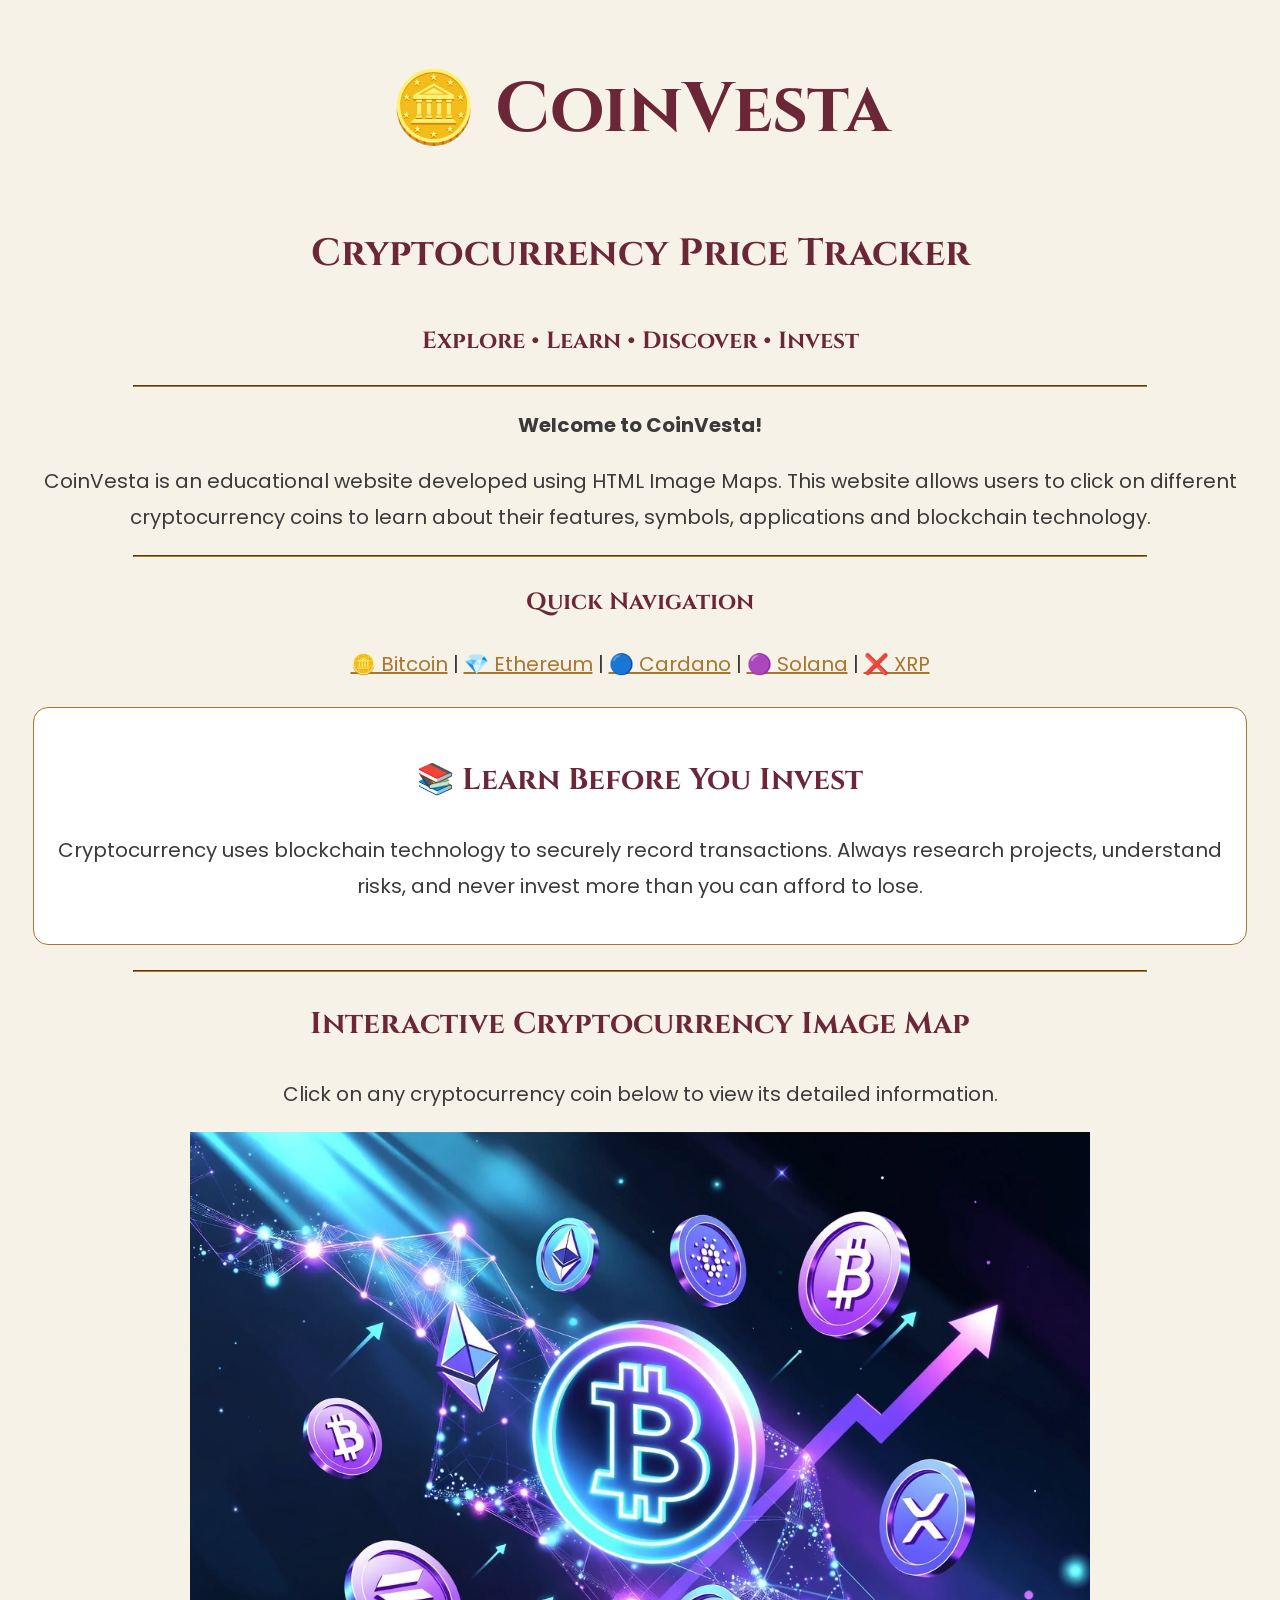
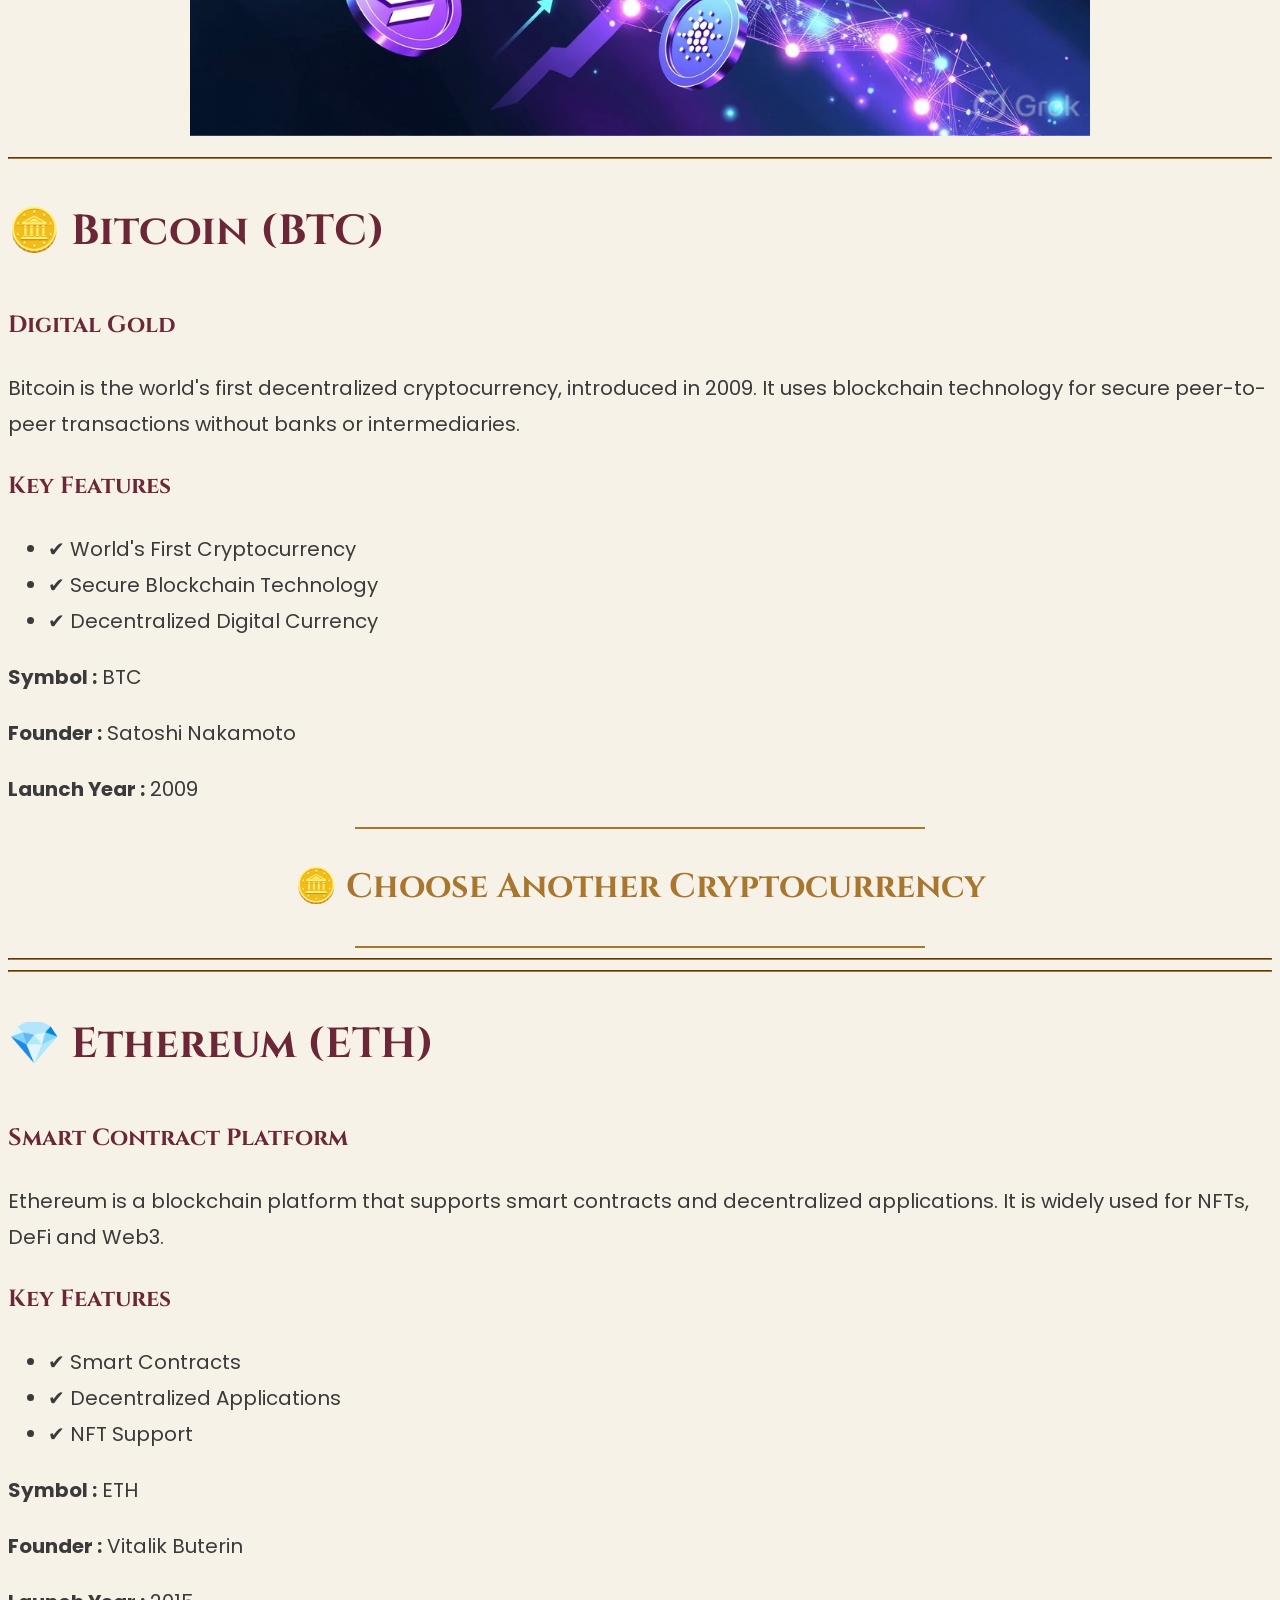
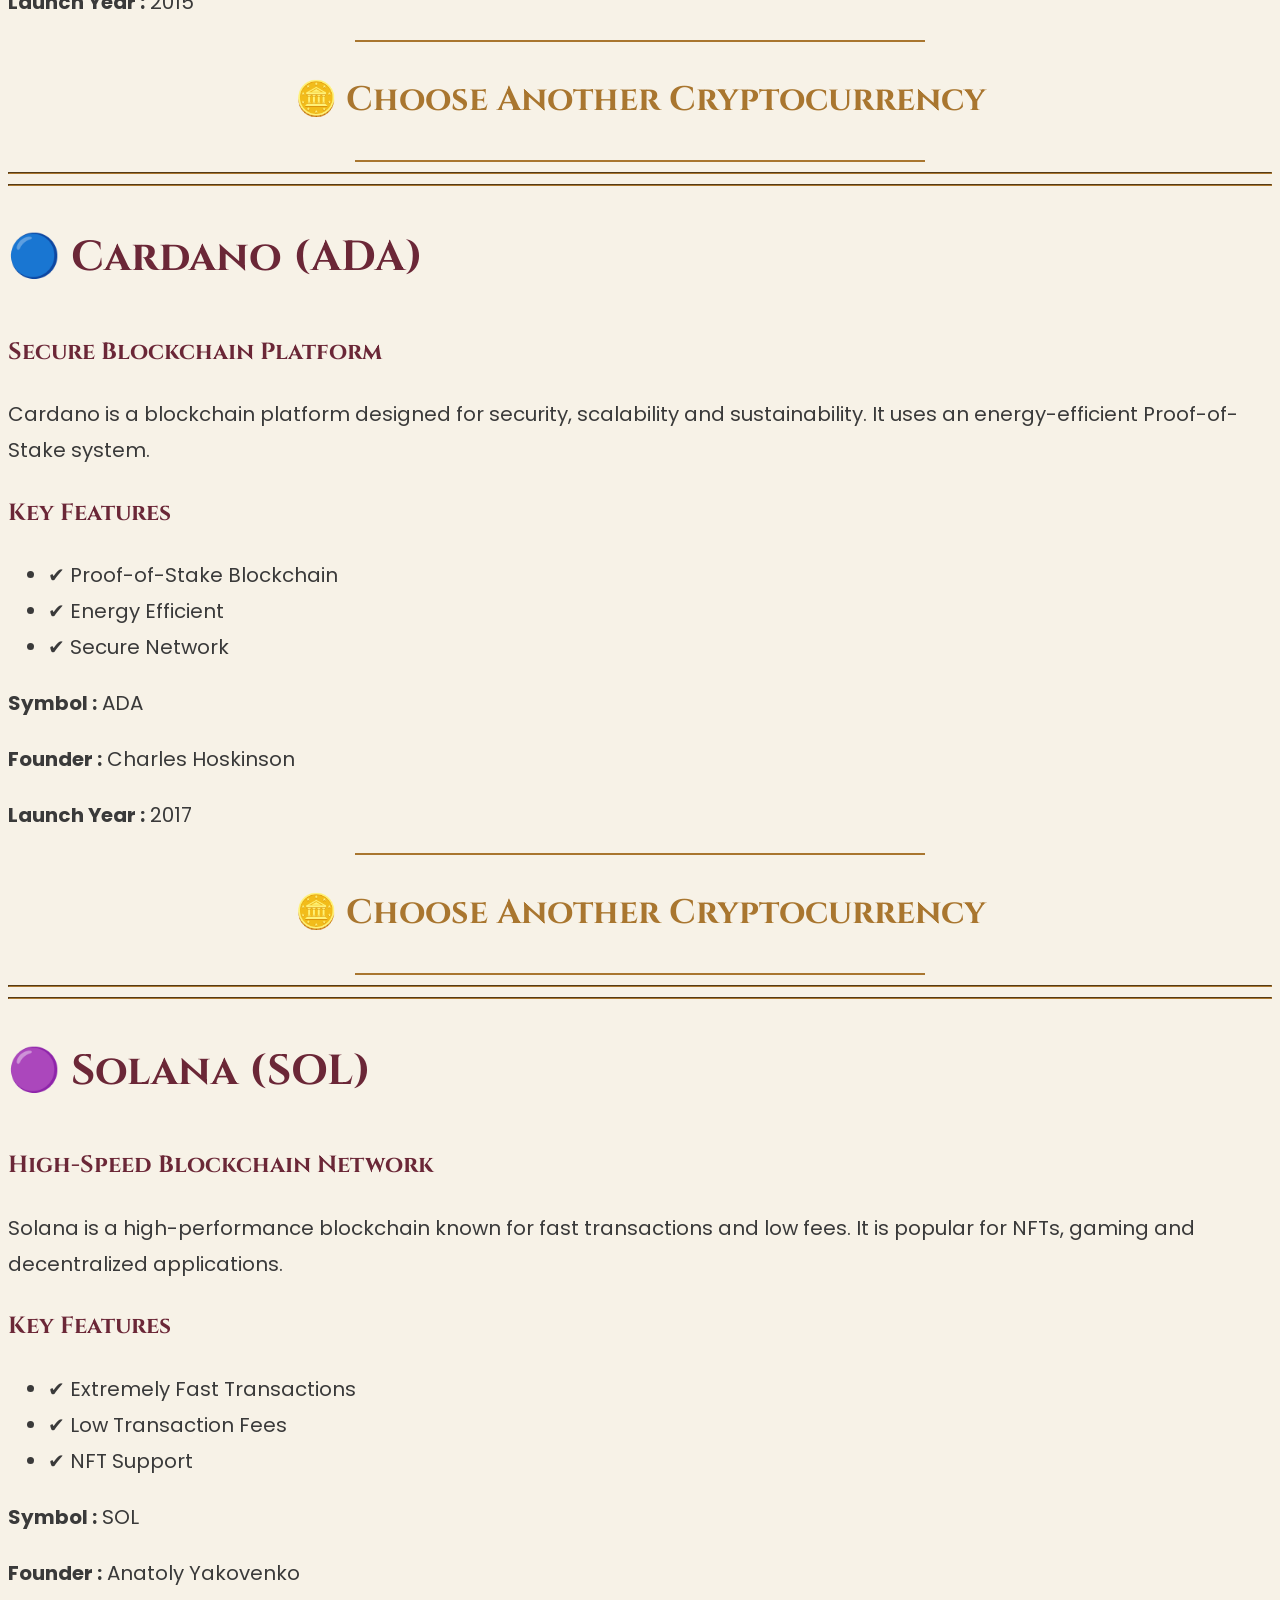
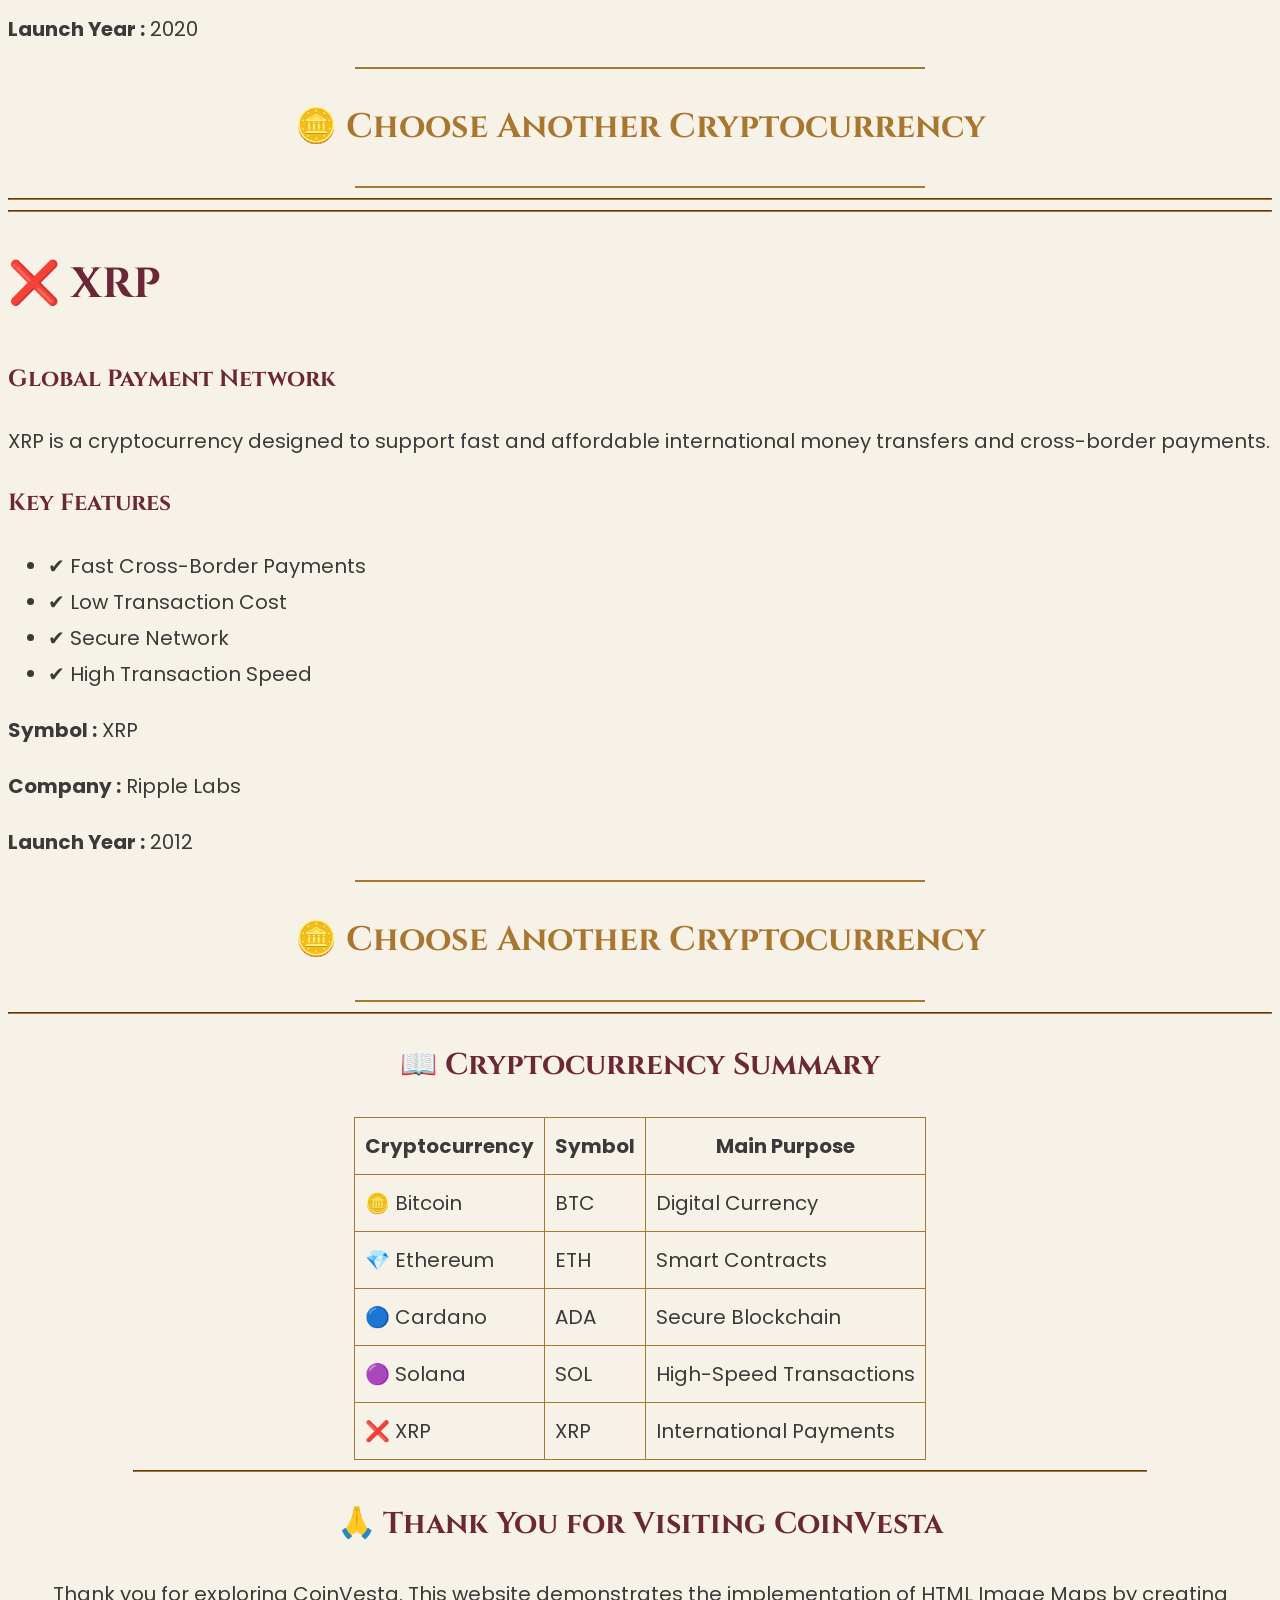
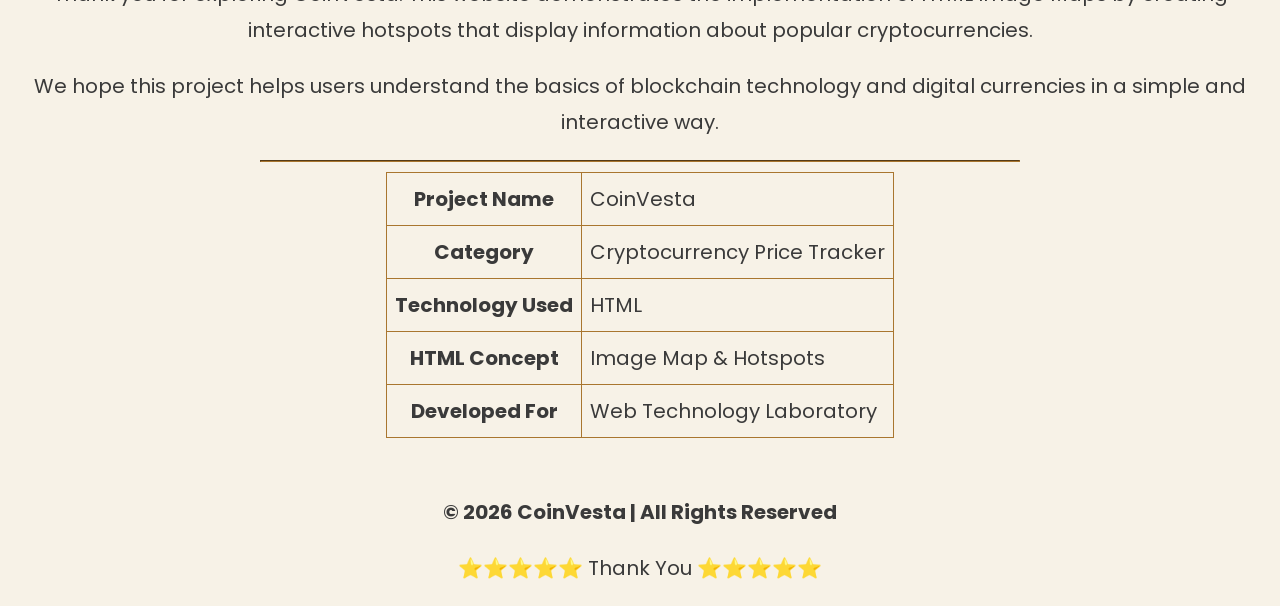
<file: index.html>
<!DOCTYPE html>
<html>

<head>
<link href="https://fonts.googleapis.com/css2?family=Cinzel:wght@600;700&family=Poppins:wght@300;400;600&display=swap" rel="stylesheet">
<style>body{background:#f7f2e7;color:#3a3a3a;font-family:Poppins,sans-serif;font-size:20px;line-height:1.8}h1,h2,h3{font-family:Cinzel,serif;color:#6b2737}a{color:#a9762f}table,th,td{border:1px solid #a9762f;border-collapse:collapse}hr{border-color:#a9762f}.card{background:#ffffff;padding:20px;border:1px solid #a9762f;border-radius:15px;margin:25px}</style>
    <title>CoinVesta - Cryptocurrency Price Tracker</title>
</head>

<body>

<a id="top"></a>

<center>

<h1 style="font-size:70px;">🪙 CoinVesta</h1>

<h2 style="font-size:38px;">Cryptocurrency Price Tracker</h2>

<h3>Explore • Learn • Discover • Invest</h3>

<hr width="80%">

<p>
<b>Welcome to CoinVesta!</b>
</p>

<p>
CoinVesta is an educational website developed using HTML Image Maps.
This website allows users to click on different cryptocurrency coins
to learn about their features, symbols, applications and blockchain technology.
</p>

<hr width="80%">

<h3>Quick Navigation</h3>

<a href="#bitcoin">🪙 Bitcoin</a> |
<a href="#ethereum">💎 Ethereum</a> |
<a href="#cardano">🔵 Cardano</a> |
<a href="#solana">🟣 Solana</a> |
<a href="#xrp">❌ XRP</a>

<div class="card"><h2>📚 Learn Before You Invest</h2><p>Cryptocurrency uses blockchain technology to securely record transactions. Always research projects, understand risks, and never invest more than you can afford to lose.</p></div><hr width="80%">

<h2>Interactive Cryptocurrency Image Map</h2>

<p>

Click on any cryptocurrency coin below to view its detailed information.

</p>

<img src="crypto-bg.jpg"
     width="900"
     usemap="#coinmap"
     alt="Cryptocurrency Image"
     id="coins">

<map name="coinmap">

<area shape="circle"
coords="450,360,105"
href="#bitcoin"
alt="Bitcoin"
title="Bitcoin">

<area shape="poly"
coords="275,250,310,170,345,250,310,330"
href="#ethereum"
alt="Ethereum"
title="Ethereum">

<area shape="circle"
coords="525,150,42"
href="#cardano"
alt="Cardano"
title="Cardano">

<area shape="circle"
coords="176,455,48"
href="#solana"
alt="Solana"
title="Solana">

<area shape="circle"
coords="772,365,42"
href="#xrp"
alt="XRP"
title="XRP">

</map>

</center>

<hr>

<h2 id="bitcoin" style="font-size:42px;">🪙 Bitcoin (BTC)</h2>

<h3>Digital Gold</h3>
<p>
Bitcoin is the world's first decentralized cryptocurrency, introduced in
2009. It uses blockchain technology for secure peer-to-peer transactions
without banks or intermediaries.
</p>
<h3>Key Features</h3>
<ul>
<li>✔ World's First Cryptocurrency</li>
<li>✔ Secure Blockchain Technology</li>
<li>✔ Decentralized Digital Currency</li>
</ul>
<p>
<b>Symbol :</b> BTC
</p>
<p>
<b>Founder :</b> Satoshi Nakamoto
</p>
<p>
<b>Launch Year :</b> 2009
</p>
<center>
<hr color="#A9762F" width="45%">
<h2 style="font-family:Cinzel;font-size:34px;color:#6B2737;">
<a href="#coins" style="color:#A9762F;text-decoration:none;">
🪙 Choose Another Cryptocurrency
</a>
</h2>
<hr color="#A9762F" width="45%">
</center>
<hr>

<hr>
<h2 id="ethereum" style="font-size:42px;">💎 Ethereum (ETH)</h2>

<h3>Smart Contract Platform</h3>

<p>
Ethereum is a blockchain platform that supports smart contracts and
decentralized applications. It is widely used for NFTs, DeFi and Web3.
</p>

<h3>Key Features</h3>
<ul>
<li>✔ Smart Contracts</li>
<li>✔ Decentralized Applications</li>
<li>✔ NFT Support</li>
</ul>

<p>
<b>Symbol :</b> ETH
</p>

<p>
<b>Founder :</b> Vitalik Buterin
</p>

<p>
<b>Launch Year :</b> 2015
</p>

<center>
<hr color="#A9762F" width="45%">

<h2 style="font-family:Cinzel;font-size:34px;color:#6B2737;">
<a href="#coins" style="color:#A9762F;text-decoration:none;">
🪙 Choose Another Cryptocurrency
</a>
</h2>

<hr color="#A9762F" width="45%">
</center>
<hr>

<hr>

<h2 id="cardano" style="font-size:42px;">🔵 Cardano (ADA)</h2>

<h3>Secure Blockchain Platform</h3>

<p>
Cardano is a blockchain platform designed for security, scalability and
sustainability. It uses an energy-efficient Proof-of-Stake system.
</p>

<h3>Key Features</h3>

<ul>
<li>✔ Proof-of-Stake Blockchain</li>
<li>✔ Energy Efficient</li>
<li>✔ Secure Network</li>
</ul>

</ul>

<p>
<b>Symbol :</b> ADA
</p>

<p>
<b>Founder :</b> Charles Hoskinson
</p>

<p>
<b>Launch Year :</b> 2017
</p>

<center>
<hr color="#A9762F" width="45%">

<h2 style="font-family:Cinzel;font-size:34px;color:#6B2737;">
<a href="#coins" style="color:#A9762F;text-decoration:none;">
🪙 Choose Another Cryptocurrency
</a>
</h2>

<hr color="#A9762F" width="45%">
</center>

<hr>

<hr>

<h2 id="solana" style="font-size:42px;">🟣 Solana (SOL)</h2>

<h3>High-Speed Blockchain Network</h3>

<p>
Solana is a high-performance blockchain known for fast transactions and
low fees. It is popular for NFTs, gaming and decentralized applications.
</p>

<h3>Key Features</h3>

<ul>
<li>✔ Extremely Fast Transactions</li>
<li>✔ Low Transaction Fees</li>
<li>✔ NFT Support</li>
</ul>

<p>
<b>Symbol :</b> SOL
</p>

<p>
<b>Founder :</b> Anatoly Yakovenko
</p>

<p>
<b>Launch Year :</b> 2020
</p>
<center>
<hr color="#A9762F" width="45%">

<h2 style="font-family:Cinzel;font-size:34px;color:#6B2737;">
<a href="#coins" style="color:#A9762F;text-decoration:none;">
🪙 Choose Another Cryptocurrency
</a>
</h2>
<hr color="#A9762F" width="45%">
</center>
<hr>

<hr>

<h2 id="xrp" style="font-size:42px;">❌ XRP</h2>

<h3>Global Payment Network</h3>

<p>
XRP is a cryptocurrency designed to support fast and affordable
international money transfers and cross-border payments.
</p>

<h3>Key Features</h3>

<ul>
<li>✔ Fast Cross-Border Payments</li>
<li>✔ Low Transaction Cost</li>
<li>✔ Secure Network</li>
<li>✔ High Transaction Speed</li>
</ul>

<p>
<b>Symbol :</b> XRP
</p>

<p>
<b>Company :</b> Ripple Labs
</p>

<p>
<b>Launch Year :</b> 2012
</p>
<center>
<hr color="#A9762F" width="45%">
<h2 style="font-family:Cinzel;font-size:34px;color:#6B2737;">
<a href="#coins" style="color:#A9762F;text-decoration:none;">
🪙 Choose Another Cryptocurrency
</a>
</h2>
<hr color="#A9762F" width="45%">
</center>
<hr>

<center>

<h2>📖 Cryptocurrency Summary</h2>

<table border="1" cellpadding="10" cellspacing="0">

<tr>
<th>Cryptocurrency</th>
<th>Symbol</th>
<th>Main Purpose</th>
</tr>

<tr>
<td>🪙 Bitcoin</td>
<td>BTC</td>
<td>Digital Currency</td>
</tr>

<tr>
<td>💎 Ethereum</td>
<td>ETH</td>
<td>Smart Contracts</td>
</tr>

<tr>
<td>🔵 Cardano</td>
<td>ADA</td>
<td>Secure Blockchain</td>
</tr>

<tr>
<td>🟣 Solana</td>
<td>SOL</td>
<td>High-Speed Transactions</td>
</tr>

<tr>
<td>❌ XRP</td>
<td>XRP</td>
<td>International Payments</td>
</tr>

</table>

<hr width="80%">

<h2>🙏 Thank You for Visiting CoinVesta</h2>

<p>
Thank you for exploring CoinVesta. This website demonstrates the
implementation of HTML Image Maps by creating interactive hotspots
that display information about popular cryptocurrencies.
</p>

<p>
We hope this project helps users understand the basics of blockchain
technology and digital currencies in a simple and interactive way.
</p>

<hr width="60%">

<table border="1" cellpadding="8">

<tr>
<th>Project Name</th>
<td>CoinVesta</td>
</tr>

<tr>
<th>Category</th>
<td>Cryptocurrency Price Tracker</td>
</tr>

<tr>
<th>Technology Used</th>
<td>HTML</td>
</tr>

<tr>
<th>HTML Concept</th>
<td>Image Map & Hotspots</td>
</tr>

<tr>
<th>Developed For</th>
<td>Web Technology Laboratory</td>
</tr>

</table>

<br>

<p>
<b>© 2026 CoinVesta | All Rights Reserved</b>
</p>

<p>
⭐⭐⭐⭐⭐ Thank You ⭐⭐⭐⭐⭐
</p>

</center>

</body>

</html>
</file>
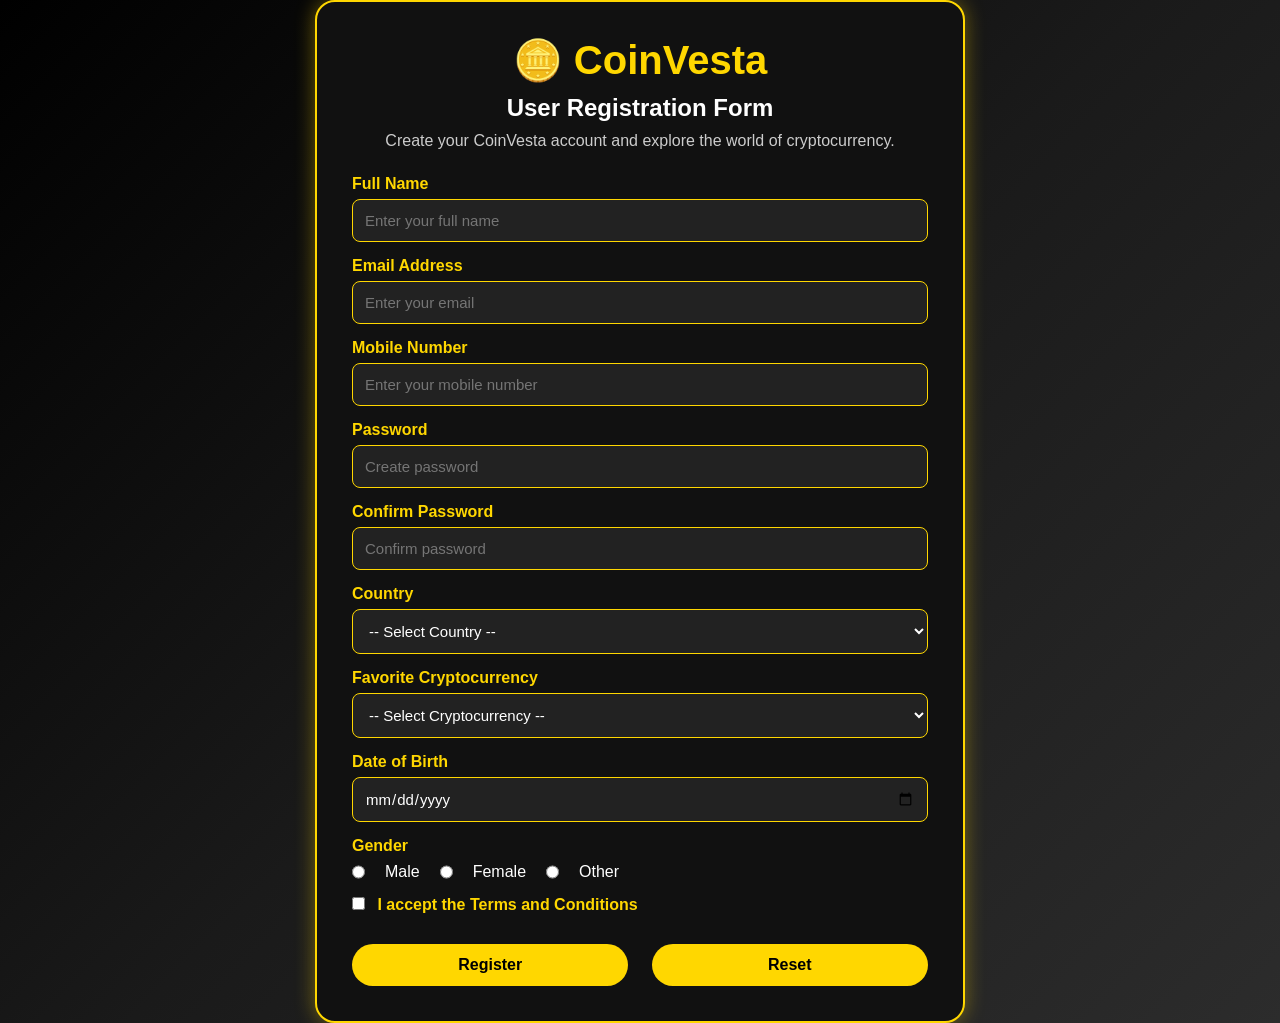
<file: registration ex 3 31.07.26.html>
<!DOCTYPE html>
<html lang="en">

<head>

    <meta charset="UTF-8">
    <meta name="viewport" content="width=device-width, initial-scale=1.0">

    <title>CoinVesta - User Registration</title>

    <link rel="stylesheet" href="registration.css">

</head>
<!-- ============================= -->
<!-- CoinVesta Success Popup -->
<!-- ============================= -->

<div id="successPopup" class="popup">

    <div class="popup-card">

        <!-- Decorative Glow -->
        <div class="popup-glow"></div>

        <!-- Success Icon -->
        <div class="success-circle">
            ✔
        </div>

        <!-- Heading -->
        <h2>Registration Successful!</h2>

        <!-- Gold Divider -->
        <div class="gold-line">
            <span>◆</span>
        </div>

        <!-- Message -->
        <p class="message">
            Welcome to <span>CoinVesta</span>.<br>
            You are now part of our crypto community.
        </p>

        <!-- Logo -->
        <div class="logo">

            <div class="coin-logo">
                🪙
            </div>

            <h3>Coin<span>Vesta</span></h3>

            <small>TRACK | ANALYZE | INVEST</small>

        </div>

        <!-- Continue Button -->
        <button class="continue-btn" onclick="closePopup()">

            Continue →

        </button>

    </div>

</div>

<body>

    <div class="container">

        <h1>🪙 CoinVesta</h1>

        <h2>User Registration Form</h2>

        <p>Create your CoinVesta account and explore the world of cryptocurrency.</p>

        <form id="registrationForm">

            <label>Full Name</label>
            <input type="text" id="name" placeholder="Enter your full name">

            <label>Email Address</label>
            <input type="email" id="email" placeholder="Enter your email">

            <label>Mobile Number</label>
            <input type="text" id="mobile" placeholder="Enter your mobile number">

            <label>Password</label>
            <input type="password" id="password" placeholder="Create password">

            <label>Confirm Password</label>
            <input type="password" id="confirmPassword" placeholder="Confirm password">

            <label>Country</label>

            <select id="country">
                <option value="">-- Select Country --</option>
                <option>India</option>
                <option>United States</option>
                <option>United Kingdom</option>
                <option>Canada</option>
                <option>Australia</option>
                <option>Singapore</option>
            </select>

            <label>Favorite Cryptocurrency</label>

            <select id="crypto">
                <option value="">-- Select Cryptocurrency --</option>
                <option>Bitcoin</option>
                <option>Ethereum</option>
                <option>Solana</option>
                <option>Binance Coin</option>
            </select>

            <label>Date of Birth</label>
            <input type="date" id="dob">

            <label>Gender</label>

            <div class="radio-group">
                <input type="radio" name="gender" value="Male"> Male
                <input type="radio" name="gender" value="Female"> Female
                <input type="radio" name="gender" value="Other"> Other
            </div>

            <label>
                <input type="checkbox" id="terms">
                I accept the Terms and Conditions
            </label>

            <div class="buttons">

                <button type="button" onclick="validateForm()">
                    Register
                </button>

                <button type="reset">
                    Reset
                </button>

            </div>

        </form>

    </div>

    <script src="registration.js"></script>

</body>

</html>
</file>
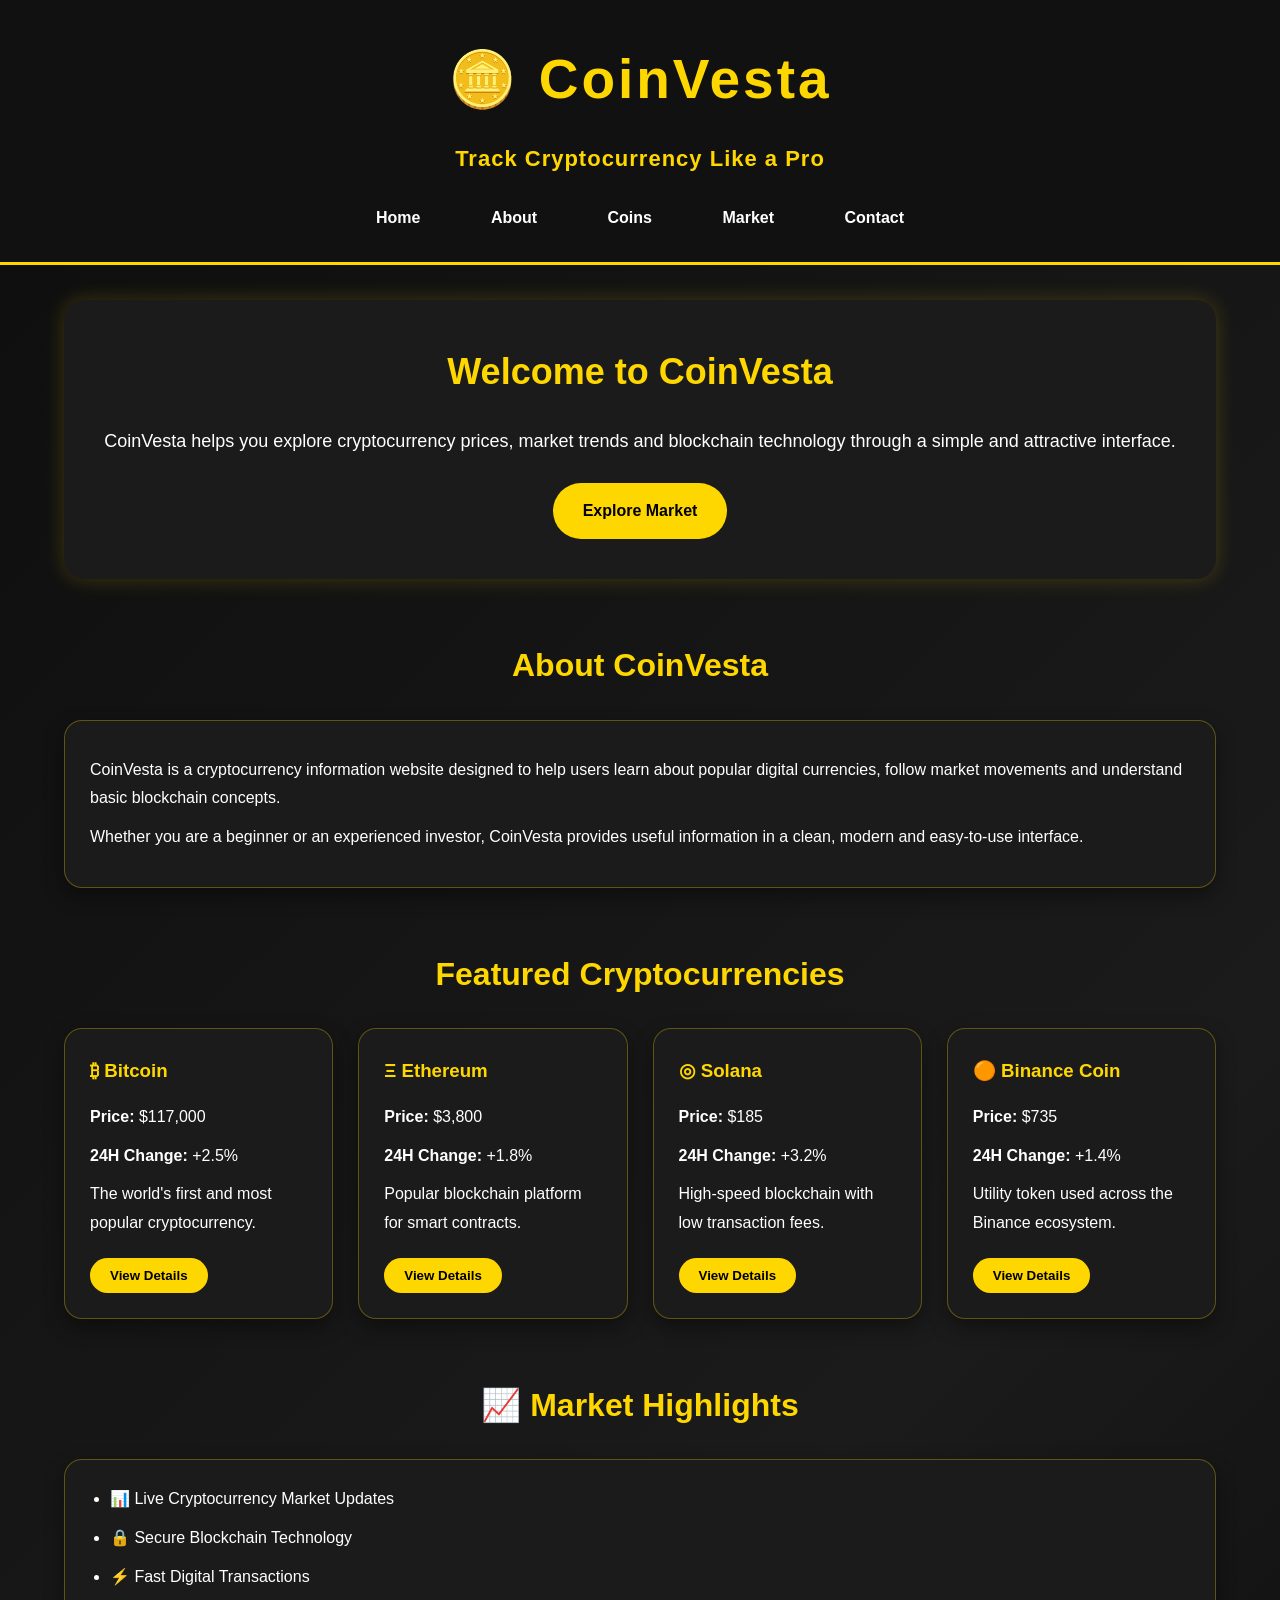
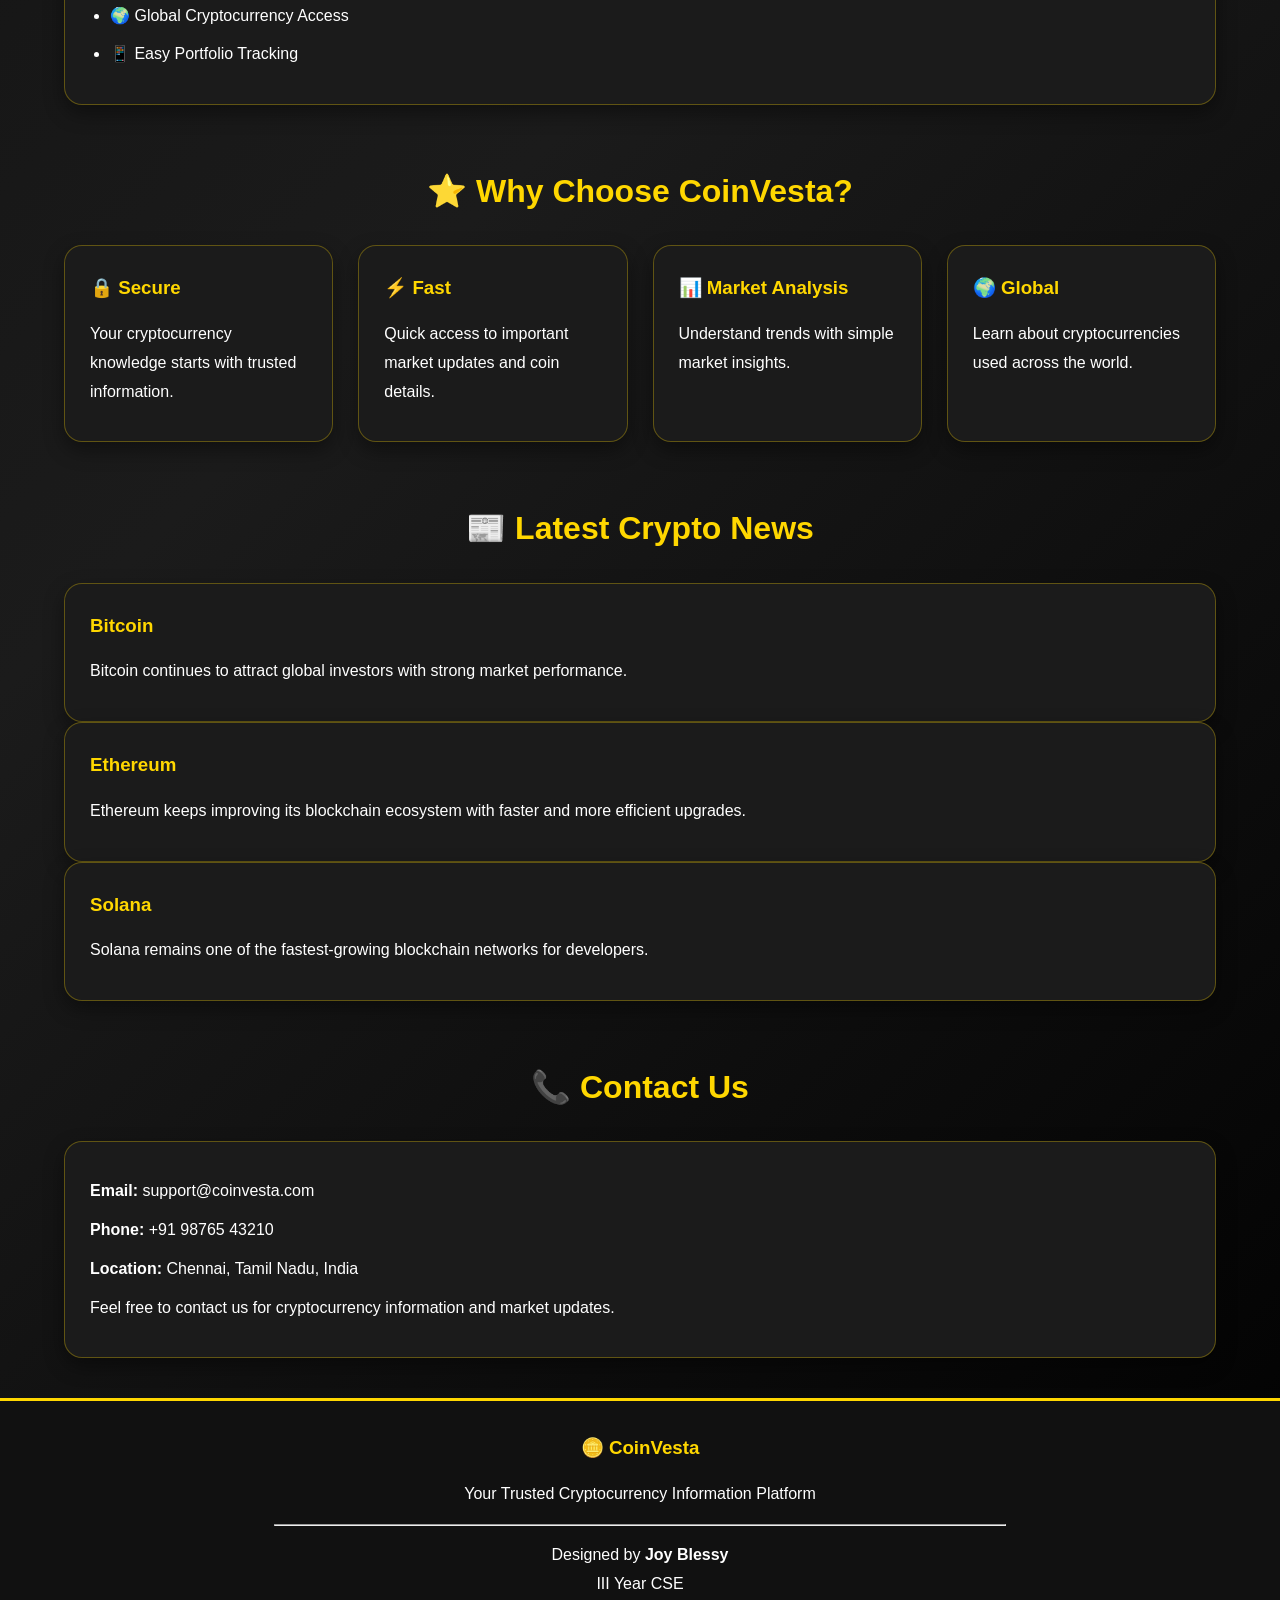
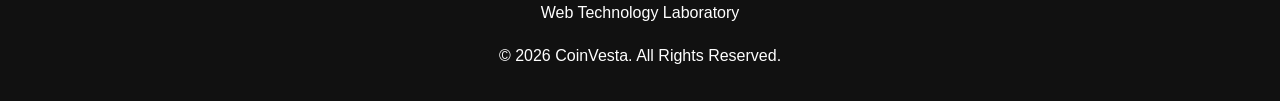
<file: style.css.html>
<!DOCTYPE html>
<html>

<head>
    <title>CoinVesta - Cryptocurrency Price Tracker</title>

    <!-- External CSS -->
    <link rel="stylesheet" href="style.css">

    <!-- Internal CSS -->
    <style>
        .special {
            color: #FFD700;
            font-weight: bold;
            letter-spacing: 1px;
        }

        nav a {
            color: white;
            text-decoration: none;
            margin: 15px;
            font-weight: bold;
        }

        nav a:hover {
            color: #FFD700;
        }
    </style>

</head>

<body>

<header>

    <!-- Inline CSS -->
    <h1 style="font-size:55px;letter-spacing:3px;color:#FFD700;">
        🪙 CoinVesta
    </h1>

    <p class="special">
        Track Cryptocurrency Like a Pro
    </p>

    <nav>

        <a href="#">Home</a>

        <a href="#about">About</a>

        <a href="#coins">Coins</a>

        <a href="#market">Market</a>

        <a href="#contact">Contact</a>

    </nav>

</header>

<div class="container">

<section class="hero">

<h2>Welcome to CoinVesta</h2>

<p>

CoinVesta helps you explore cryptocurrency prices,
market trends and blockchain technology through
a simple and attractive interface.

</p>

<a href="#coins"
class="btn"
style="background:#FFD700;color:black;font-weight:bold;">
Explore Market
</a>

</section>

<br><br>

<section id="about">

<h2>About CoinVesta</h2>

<div class="card">

<p>

CoinVesta is a cryptocurrency information website
designed to help users learn about popular digital
currencies, follow market movements and understand
basic blockchain concepts.

</p>

<p>

Whether you are a beginner or an experienced investor,
CoinVesta provides useful information in a clean,
modern and easy-to-use interface.

</p>

</div>

</section>

<br><br>

<section id="coins">

<h2>Featured Cryptocurrencies</h2>

<div class="cards">
    <div class="card">

    <h3>₿ Bitcoin</h3>

    <p><strong>Price:</strong> $117,000</p>

    <p><strong>24H Change:</strong> +2.5%</p>

    <p>The world's first and most popular cryptocurrency.</p>

    <button class="view-btn" onclick="showDetails('bitcoin')">
    View Details
</button>

</div>

<div class="card">

    <h3>Ξ Ethereum</h3>

    <p><strong>Price:</strong> $3,800</p>

    <p><strong>24H Change:</strong> +1.8%</p>

    <p>Popular blockchain platform for smart contracts.</p>
    <button class="view-btn" onclick="showDetails('ethereum')">
    View Details
</button>

</div>

<div class="card">

    <h3>◎ Solana</h3>

    <p><strong>Price:</strong> $185</p>

    <p><strong>24H Change:</strong> +3.2%</p>

    <p>High-speed blockchain with low transaction fees.</p>
    <button class="view-btn" onclick="showDetails('solana')">
    View Details
</button>

</div>

<div class="card">

    <h3>🟠 Binance Coin</h3>

    <p><strong>Price:</strong> $735</p>

    <p><strong>24H Change:</strong> +1.4%</p>

    <p>Utility token used across the Binance ecosystem.</p>
    <button class="view-btn" onclick="showDetails('bnb')">
    View Details
</button>

</div>

</div>

</section>

<br><br>

<section id="market">

<h2>📈 Market Highlights</h2>

<div class="card">

<ul>

<li>📊 Live Cryptocurrency Market Updates</li>

<li>🔒 Secure Blockchain Technology</li>

<li>⚡ Fast Digital Transactions</li>

<li>🌍 Global Cryptocurrency Access</li>

<li>📱 Easy Portfolio Tracking</li>

</ul>

</div>

</section>

<br><br>

<section>

<h2>⭐ Why Choose CoinVesta?</h2>

<div class="cards">

<div class="card">

<h3>🔒 Secure</h3>

<p>Your cryptocurrency knowledge starts with trusted information.</p>

</div>

<div class="card">

<h3>⚡ Fast</h3>

<p>Quick access to important market updates and coin details.</p>

</div>

<div class="card">

<h3>📊 Market Analysis</h3>

<p>Understand trends with simple market insights.</p>

</div>

<div class="card">

<h3>🌍 Global</h3>

<p>Learn about cryptocurrencies used across the world.</p>

</div>

</div>

</section>

<br><br>
<section id="news">

<h2>📰 Latest Crypto News</h2>

<div class="card">

<h3>Bitcoin</h3>

<p>Bitcoin continues to attract global investors with strong market performance.</p>

</div>

<div class="card">

<h3>Ethereum</h3>

<p>Ethereum keeps improving its blockchain ecosystem with faster and more efficient upgrades.</p>

</div>

<div class="card">

<h3>Solana</h3>

<p>Solana remains one of the fastest-growing blockchain networks for developers.</p>

</div>

</section>

<br><br>

<section id="contact">

<h2>📞 Contact Us</h2>

<div class="card">

<p><strong>Email:</strong> support@coinvesta.com</p>

<p><strong>Phone:</strong> +91 98765 43210</p>

<p><strong>Location:</strong> Chennai, Tamil Nadu, India</p>

<p>Feel free to contact us for cryptocurrency information and market updates.</p>

</div>

</section>

</div>

<footer>

<h3>🪙 CoinVesta</h3>

<p>Your Trusted Cryptocurrency Information Platform</p>

<hr style="width:60%;margin:15px auto;">

<p>
Designed by <strong>Joy Blessy</strong><br>
III Year CSE<br>
Web Technology Laboratory
</p>

<p style="margin-top:15px;">
© 2026 CoinVesta. All Rights Reserved.
</p>

</footer>

</body>
<!-- Common Coin Details Popup -->

<div id="coinModal" class="modal">

    <div class="modal-content">

        <h2 id="coinTitle"></h2>

        <p id="coinDescription"></p>

        <p id="coinInfo"></p>

        <button class="close-btn" onclick="closeDetails()">
            Close
        </button>

    </div>

</div>
</div>
<script>

function showDetails(coin) {

    let title = "";
    let description = "";
    let info = "";

    if (coin === "bitcoin") {

        title = "₿ Bitcoin";

        description =
        "Bitcoin is the world's first decentralized cryptocurrency. " +
        "It allows users to transfer digital value without a central authority.";

        info = "Price: $117,000 | 24H Change: +2.5%";

    }

    else if (coin === "ethereum") {

        title = "Ξ Ethereum";

        description =
        "Ethereum is a blockchain platform that supports smart contracts " +
        "and decentralized applications.";

        info = "Price: $3,800 | 24H Change: +1.8%";

    }

    else if (coin === "solana") {

        title = "◎ Solana";

        description =
        "Solana is a high-performance blockchain designed for fast " +
        "transactions and low transaction costs.";

        info = "Price: $185 | 24H Change: +3.2%";

    }

    else if (coin === "bnb") {

        title = "🟠 Binance Coin";

        description =
        "BNB is a cryptocurrency used within the Binance ecosystem " +
        "for various blockchain services.";

        info = "Price: $735 | 24H Change: +1.4%";

    }

    document.getElementById("coinTitle").innerHTML = title;
    document.getElementById("coinDescription").innerHTML = description;
    document.getElementById("coinInfo").innerHTML = info;

    document.getElementById("coinModal").style.display = "block";
}


function closeDetails() {

    document.getElementById("coinModal").style.display = "none";

}

</script>
</html>
</file>
<file: registration.css>
/* =====================================
   CoinVesta Registration Form
===================================== */

*{
    margin:0;
    padding:0;
    box-sizing:border-box;
    font-family:Arial, Helvetica, sans-serif;
}

body{
    background:linear-gradient(135deg,#000000,#1a1a1a,#2c2c2c);
    display:flex;
    justify-content:center;
    align-items:center;
    min-height:100vh;
    color:white;
}

.container{
    width: 650px;
    background:#111;
    padding:35px;
    border-radius:20px;
    border:2px solid gold;
    box-shadow:0 0 20px rgba(255,215,0,0.4);
}

h1{
    text-align:center;
    color:#FFD700;
    margin-bottom:10px;
    font-size:40px;
}

h2{
    text-align:center;
    color:white;
    margin-bottom:10px;
}

p{
    text-align:center;
    color:#cccccc;
    margin-bottom:25px;
}

label{
    display:block;
    margin-top:15px;
    margin-bottom:6px;
    font-weight:bold;
    color:#FFD700;
}

input,
select{
    width:100%;
    padding:12px;
    border:1px solid #FFD700;
    border-radius:8px;
    background:#222;
    color:white;
    font-size:15px;
}

input:focus,
select:focus{
    outline:none;
    border-color:white;
    box-shadow:0 0 8px gold;
}

.radio-group{
    display:flex;
    gap:20px;
    margin-top:8px;
    margin-bottom:15px;
}

.radio-group input{
    width:auto;
}

input[type="checkbox"]{
    width:auto;
    margin-right:8px;
}

.buttons{
    display:flex;
    justify-content:space-between;
    margin-top:30px;
}

button{
    width:48%;
    padding:12px;
    border:none;
    border-radius:30px;
    background:#FFD700;
    color:black;
    font-size:16px;
    font-weight:bold;
    cursor:pointer;
    transition:0.3s;
}

button:hover{
    background:white;
    transform:scale(1.05);
}

@media(max-width:500px){

.container{
    width:90%;
}

.radio-group{
    flex-direction:column;
    gap:10px;
}

.buttons{
    flex-direction:column;
}

button{
    width:100%;
    margin-bottom:10px;
}

}
/* =======================================
   Premium Success Popup
======================================= */

.popup{
    position:fixed;
    top:0;
    left:0;
    width:100%;
    height:100%;
    background:rgba(0,0,0,.75);
    backdrop-filter:blur(8px);
    display:none;
    justify-content:center;
    align-items:center;
    z-index:9999;
}

.popup-card{

    width:430px;

    background:linear-gradient(145deg,#181818,#101010);

    border:2px solid #FFD700;

    border-radius:22px;

    padding:35px;

    text-align:center;

    position:relative;

    overflow:hidden;

    box-shadow:
    0 0 15px #FFD700,
    0 0 40px rgba(255,215,0,.3);

    animation:popupZoom .5s ease;

}

/* Gold Glow */

.popup-glow{

    position:absolute;

    top:-120px;
    left:50%;

    transform:translateX(-50%);

    width:220px;
    height:220px;

    background:radial-gradient(circle,
    rgba(255,215,0,.45),
    transparent 70%);

}

/* Success Circle */

.success-circle{

    width:110px;
    height:110px;

    border-radius:50%;

    margin:auto;

    background:#22c55e;

    color:white;

    font-size:55px;

    line-height:110px;

    border:5px solid #FFD700;

    box-shadow:
    0 0 20px #22c55e,
    0 0 45px rgba(34,197,94,.6);

    animation:pulse 1.8s infinite;

}

/* Heading */

.popup-card h2{

    color:#FFD700;

    margin-top:25px;

    font-size:32px;

}

/* Gold Divider */

.gold-line{

    width:220px;

    margin:20px auto;

    border-top:2px solid #FFD700;

    position:relative;

}

.gold-line span{

    position:absolute;

    left:50%;

    top:-15px;

    transform:translateX(-50%);

    background:#111;

    color:#FFD700;

    padding:0 10px;

}

/* Message */

.message{

    font-size:17px;

    color:#eeeeee;

    line-height:30px;

}

.message span{

    color:#FFD700;

    font-weight:bold;

}

/* Logo */

.logo{

    margin-top:25px;

}

.coin-logo{

    width:75px;

    height:75px;

    margin:auto;

    border-radius:50%;

    background:#FFD700;

    color:black;

    font-size:40px;

    line-height:75px;

    box-shadow:0 0 18px gold;

}

.logo h3{

    margin-top:15px;

    font-size:32px;

    color:white;

}

.logo h3 span{

    color:#FFD700;

}

.logo small{

    color:#FFD700;

    letter-spacing:2px;

}

/* Button */

.continue-btn{

    width:190px;

    margin-top:30px;

    padding:14px;

    border:none;

    border-radius:40px;

    background:#FFD700;

    color:black;

    font-size:18px;

    font-weight:bold;

    cursor:pointer;

    transition:.4s;

}

.continue-btn:hover{

    background:white;

    transform:scale(1.08);

    box-shadow:0 0 20px gold;

}

/* Animations */

@keyframes popupZoom{

0%{

transform:scale(.4);

opacity:0;

}

100%{

transform:scale(1);

opacity:1;

}

}

@keyframes pulse{

0%{

transform:scale(1);

}

50%{

transform:scale(1.08);

}

100%{

transform:scale(1);

}

}
</file>
<file: style.css>
/* ===========================
   CoinVesta - Cryptocurrency
   External CSS
=========================== */

*{
    margin:0;
    padding:0;
    box-sizing:border-box;
}

body{
    font-family:Arial, Helvetica, sans-serif;
    background:linear-gradient(135deg,#0d0d0d,#1b1b1b,#000000);
    color:white;
    line-height:1.8;
}

/* Header */

header{
    background:#111;
    text-align:center;
    padding:30px;
    border-bottom:3px solid #FFD700;
}

header p{
    font-size:22px;
    margin-top:10px;
}

nav{
    margin-top:25px;
}

nav a{
    padding:10px 18px;
    border-radius:25px;
    transition:.3s;
}

nav a:hover{
    background:#FFD700;
    color:black;
}

/* Container */

.container{
    width:90%;
    max-width:1200px;
    margin:35px auto;
}

/* Hero */

.hero{
    text-align:center;
    background:#1b1b1b;
    padding:40px;
    border-radius:20px;
    box-shadow:0 0 20px rgba(255,215,0,.2);
}

.hero h2{
    color:#FFD700;
    font-size:36px;
    margin-bottom:20px;
}

.hero p{
    font-size:18px;
    margin-bottom:25px;
}

/* Button */

.btn{
    display:inline-block;
    padding:14px 30px;
    border-radius:30px;
    text-decoration:none;
    transition:.3s;
}

.btn:hover{
    transform:scale(1.05);
    background:white !important;
}

/* Headings */

h2{
    color:#FFD700;
    text-align:center;
    margin-bottom:25px;
    font-size:32px;
}

h3{
    color:#FFD700;
    margin-bottom:15px;
}

/* Cards */

.cards{
    display:grid;
    grid-template-columns:repeat(auto-fit,minmax(250px,1fr));
    gap:25px;
}

.card{
    background:#1b1b1b;
    padding:25px;
    border-radius:18px;
    border:1px solid rgba(255,215,0,.3);
    transition:.4s;
    box-shadow:0 8px 20px rgba(0,0,0,.4);
}

.card:hover{
    transform:translateY(-10px);
    box-shadow:0 10px 25px rgba(255,215,0,.4);
}

.card p{
    margin:10px 0;
}

ul{
    margin-left:20px;
}

li{
    margin-bottom:10px;
}

/* Footer */

footer{
    background:#111;
    text-align:center;
    padding:30px;
    border-top:3px solid #FFD700;
    margin-top:40px;
}

footer h3{
    color:#FFD700;
    margin-bottom:15px;
}

/* Responsive */

@media(max-width:768px){

header h1{
    font-size:40px;
}

.hero h2{
    font-size:28px;
}

nav a{
    display:inline-block;
    margin:8px;
}

}
.view-btn {
    background: #FFD700;
    color: black;
    border: none;
    padding: 10px 20px;
    border-radius: 20px;
    font-weight: bold;
    cursor: pointer;
    margin-top: 10px;
}

.view-btn:hover {
    background: white;
    transform: scale(1.08);
}
.modal {
    display: none;
    position: fixed;
    z-index: 1000;
    left: 0;
    top: 0;
    width: 100%;
    height: 100%;
    background: rgba(0, 0, 0, 0.8);
}

.modal-content {
    background: #222;
    color: white;
    width: 50%;
    margin: 10% auto;
    padding: 30px;
    border-radius: 20px;
    text-align: center;
    box-shadow: 0 0 25px #FFD700;
}

.modal-content h2 {
    color: #FFD700;
}

.close-btn {
    background: #FFD700;
    color: black;
    border: none;
    padding: 10px 25px;
    border-radius: 20px;
    font-weight: bold;
    cursor: pointer;
}

.close-btn:hover {
    background: white;
}
</file>
